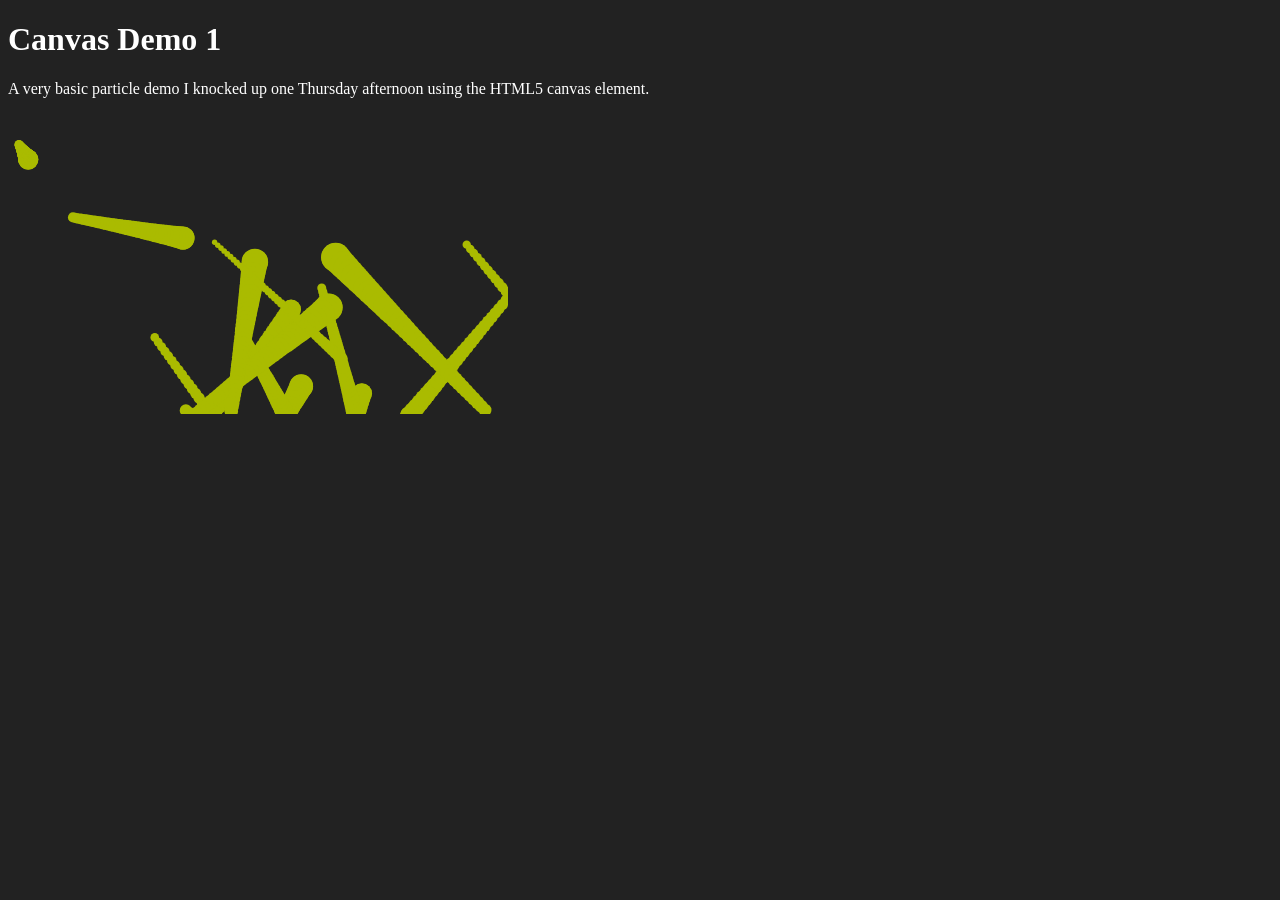
<file: experiments/canvas-demo-1.html>
<!DOCTYPE HTML>

<html>
  <head>
    <style type="text/css" media="screen">
      body {
        background-color: #222;
        color: white;
      }
    </style>
  </head>

  <body onload="start()">

    <h1>Canvas Demo 1</h1>
    <p>
      A very basic particle demo I knocked up one Thursday afternoon
      using the HTML5 canvas element.
    </p>

    <canvas id="canvas" width="500" height="300">
      Your browser does not support the canvas element.
    </canvas>
  </body>

  <script type="text/javascript" charset="utf-8">

    function start(){

      NUM_PARTICLES = 10;
      CANVAS_WIDTH = 500;
      CANVAS_HEIGHT = 300;

      function Particle() {
        this.DRAW_HISTORY = 40;
        this.HISTORY_DECAY = 0.98;

        this.x = Math.random() * CANVAS_WIDTH;
        this.y = Math.random() * CANVAS_HEIGHT;
        this.vx = Math.random() * 5;
        this.vy = Math.random() * 5;
        this.radius = (Math.random() * 10) + 5;
        this.strokeStyle = "#AB0";
        this.history = [];
      }

      Particle.prototype.update = function() {
          this.vx = this.x < 0 || this.x > CANVAS_WIDTH ? this.vx * -1 : this.vx;
          this.vy = this.y < 0 || this.y > CANVAS_HEIGHT ? this.vy * -1 : this.vy;
          this.x += this.vx;
          this.y += this.vy;
          this.updateHistory();
      }

      Particle.prototype.updateHistory = function() {
        if(this.history.length > this.DRAW_HISTORY) {
          this.history.shift();
        }
        this.history.push({x: this.x, y: this.y});
      }

      Particle.prototype.render = function(ctx) {
          var radius = this.radius;

          ctx.beginPath();

          ctx.strokeStyle = ctx.fillStyle = this.strokeStyle;
          ctx.arc(this.x, this.y, radius, 0, 2 * Math.PI, false);
          ctx.closePath();
          ctx.fill();


          for(var i = this.history.length - 1; i >= 0; i--) {
            radius = radius * this.HISTORY_DECAY;
            ctx.beginPath();
            ctx.arc(this.history[i].x, this.history[i].y, radius, 0, 2 * Math.PI, false);
            ctx.closePath();
            ctx.fill();
          }

      }

      var ctx = document.getElementById("canvas").getContext("2d"),
          particles = [];

      for(var i=0; i < NUM_PARTICLES; i++) {
        particles.push(new Particle());
      }

      function timeSlice() {
        ctx.clearRect(0, 0, ctx.canvas.width, ctx.canvas.height);

        for(var i=0; i < particles.length; i++) {
          particles[i].update();
          particles[i].render(ctx);
        }
      }
      setInterval(timeSlice, 20);
    }

  </script>
</html>
</file>
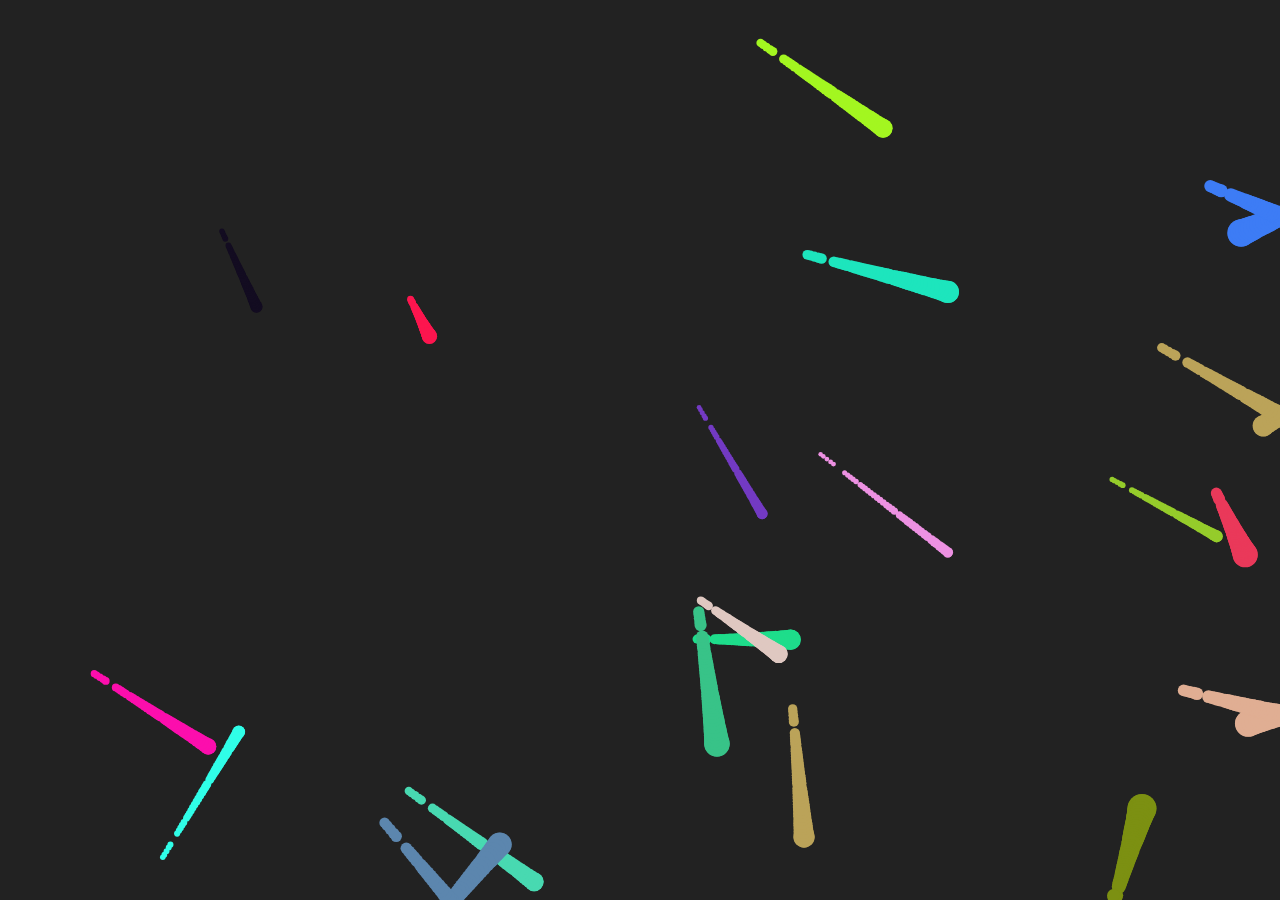
<file: experiments/canvas-demo-2.html>
<!DOCTYPE HTML>

<html>
  <head>
    <style type="text/css" media="screen">

      body {
        background-color: #222;
        color: white;
        margin: 0;
        padding: 0;
      }

      canvas {
        display: block;
      }

    </style>
  </head>

  <body onload="init()"></body>

  <script type="text/javascript" charset="utf-8">

    window.requestAnimFrame = (function(){
      return  window.requestAnimationFrame       ||
              window.webkitRequestAnimationFrame ||
              window.mozRequestAnimationFrame    ||
              window.oRequestAnimationFrame      ||
              window.msRequestAnimationFrame     ||
              function(callback, element){
                window.setTimeout(callback, 1000 / 60);
              };
      })();


    var CANVAS_WIDTH = window.innerWidth,
        CANVAS_HEIGHT = window.innerHeight,
        HALF_WIDTH = window.innerWidth / 2,
        HALF_HEIGHT = window.innerHeight / 2,

        canvas = document.createElement('canvas'),
        ctx = canvas.getContext('2d'),

        particles = [],
        NUM_PARTICLES = 20;


    function init() {
      container = document.createElement('div');
      document.body.appendChild( container );

      container.appendChild(canvas);
      canvas.width = CANVAS_WIDTH;
      canvas.height = CANVAS_HEIGHT;

      function Particle() {
        this.DRAW_HISTORY = 40;
        this.HISTORY_DECAY = 0.98;

        this.x = Math.random() * CANVAS_WIDTH;
        this.y = Math.random() * CANVAS_HEIGHT;
        this.vx = Math.random() * 200;
        this.vy = Math.random() * 200;
        this.radius = (Math.random() * 10) + 5;
        this.strokeStyle = '#' + Math.round(Math.random() * 0xFFFFFF).toString(16);
        this.history = [];
      }

      Particle.prototype.update = function(diff) {
          var seconds = diff / 1000;
          this.vx = this.x < 0 || this.x > CANVAS_WIDTH ? this.vx * -1 : this.vx;
          this.vy = this.y < 0 || this.y > CANVAS_HEIGHT ? this.vy * -1 : this.vy;
          this.x += this.vx * seconds;
          this.y += this.vy * seconds;
          this.updateHistory();
      }


      Particle.prototype.updateHistory = function() {
        if(this.history.length > this.DRAW_HISTORY) {
          this.history.shift();
        }
        this.history.push({x: this.x, y: this.y});
      }


      Particle.prototype.render = function(ctx) {
          var radius = this.radius;

          ctx.beginPath();

          ctx.strokeStyle = ctx.fillStyle = this.strokeStyle;
          ctx.arc(this.x, this.y, radius, 0, 2 * Math.PI, false);
          ctx.closePath();
          ctx.fill();

          for(var i = this.history.length - 1; i >= 0; i--) {
            radius = radius * this.HISTORY_DECAY;
            ctx.beginPath();
            ctx.arc(this.history[i].x, this.history[i].y, radius, 0, 2 * Math.PI, false);
            ctx.closePath();
            ctx.fill();
          }
      }


      for(var i=0; i < NUM_PARTICLES; i++) {
        particles.push(new Particle());
      }


      var lastRender = (new Date).getTime(),
          diff,
          time;


      function timeSlice() {
        time = (new Date).getTime();
        diff = time - lastRender;
        lastRender =  time;

        console.log(diff);

        ctx.clearRect(0, 0, ctx.canvas.width, ctx.canvas.height);

        for(var i=0; i < particles.length; i++) {
          particles[i].update(diff);
          particles[i].render(ctx);
        }
        requestAnimFrame(timeSlice);
      }
      timeSlice();
    }

  </script>
</html>
</file>
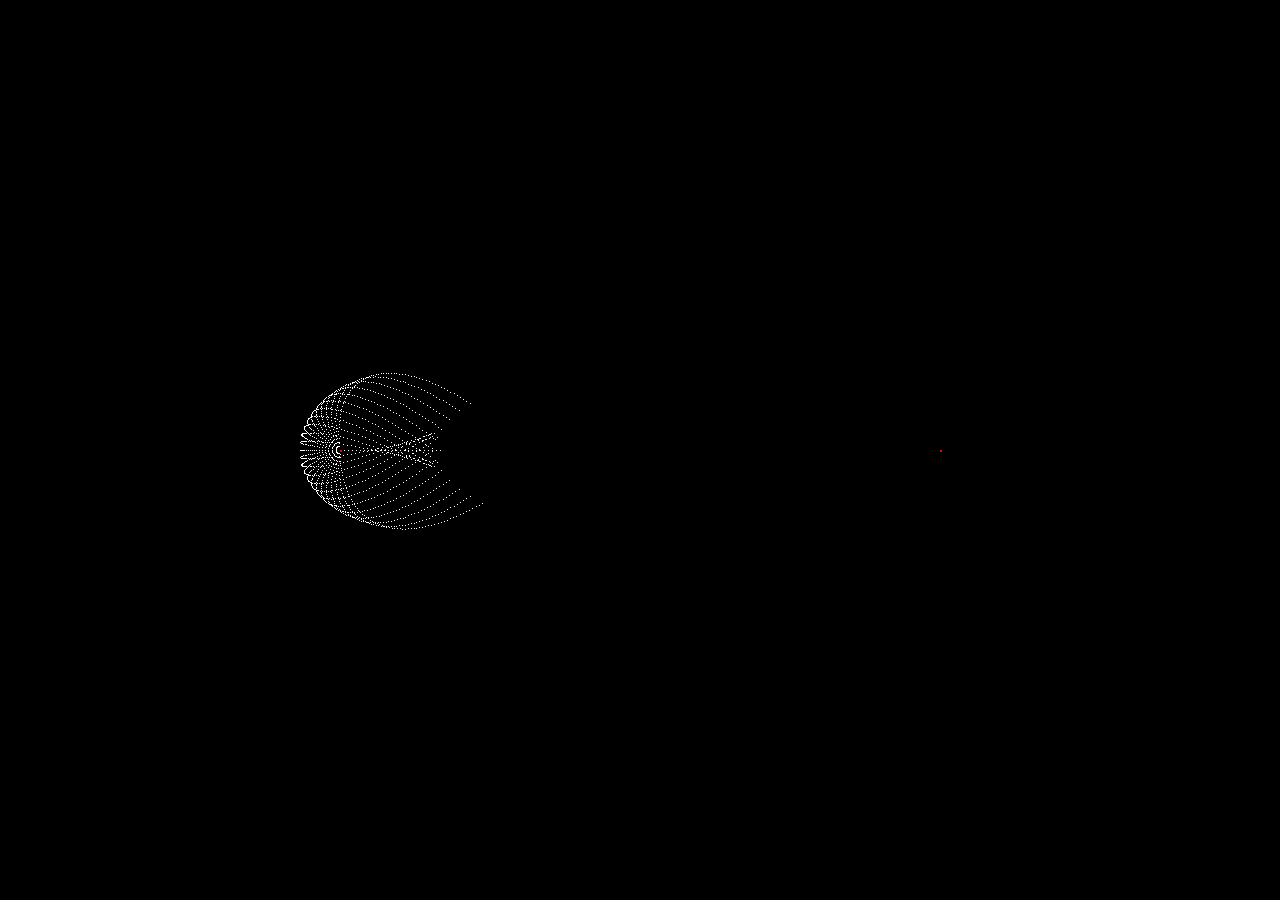
<file: experiments/canvas-demo-4.html>
<!DOCTYPE HTML>

<html>
  <head>
    <style type="text/css" media="screen">

      body {
        background-color: #222;
        color: white;
        margin: 0;
        padding: 0;
      }

      canvas {
        display: block;
      }

    </style>
  </head>

  <body onload="init()">
    <script src="/experiments/requestframe.js" type="text/javascript" charset="utf-8"></script>
    <script src="/experiments/universe.js" type="text/javascript" charset="utf-8"></script>
    <script type="text/javascript" charset="utf-8">
        function init() {
            var emitter,
                emitters = [],
                fields = [],
                particles = [],
                canvas,
                ctx,
                universe;

            canvas = document.createElement('canvas'),
            ctx = canvas.getContext('2d'),
            document.body.appendChild(canvas);

            canvas.width = window.innerWidth;
            canvas.height = window.innerHeight;

            emitter = new UNIVERSE.Emitter();
            emitter.init(canvas.width / 2 - 300, canvas.height / 2 , Math.PI, 0, Math.PI, 4);
            emitters.push(emitter);

            fields.push(new UNIVERSE.Field(canvas.width / 2 - 300, canvas.height / 2, 0.1));
            fields.push(new UNIVERSE.Field(canvas.width / 2 + 300, canvas.height / 2, 0.1));

            universe = new UNIVERSE.Universe(canvas, ctx, fields, emitters, particles);

            function timeSlice() {
                universe.update();
                requestAnimFrame(timeSlice);
            }

            timeSlice();
        }
    </script>
  </body>
</html>
</file>
